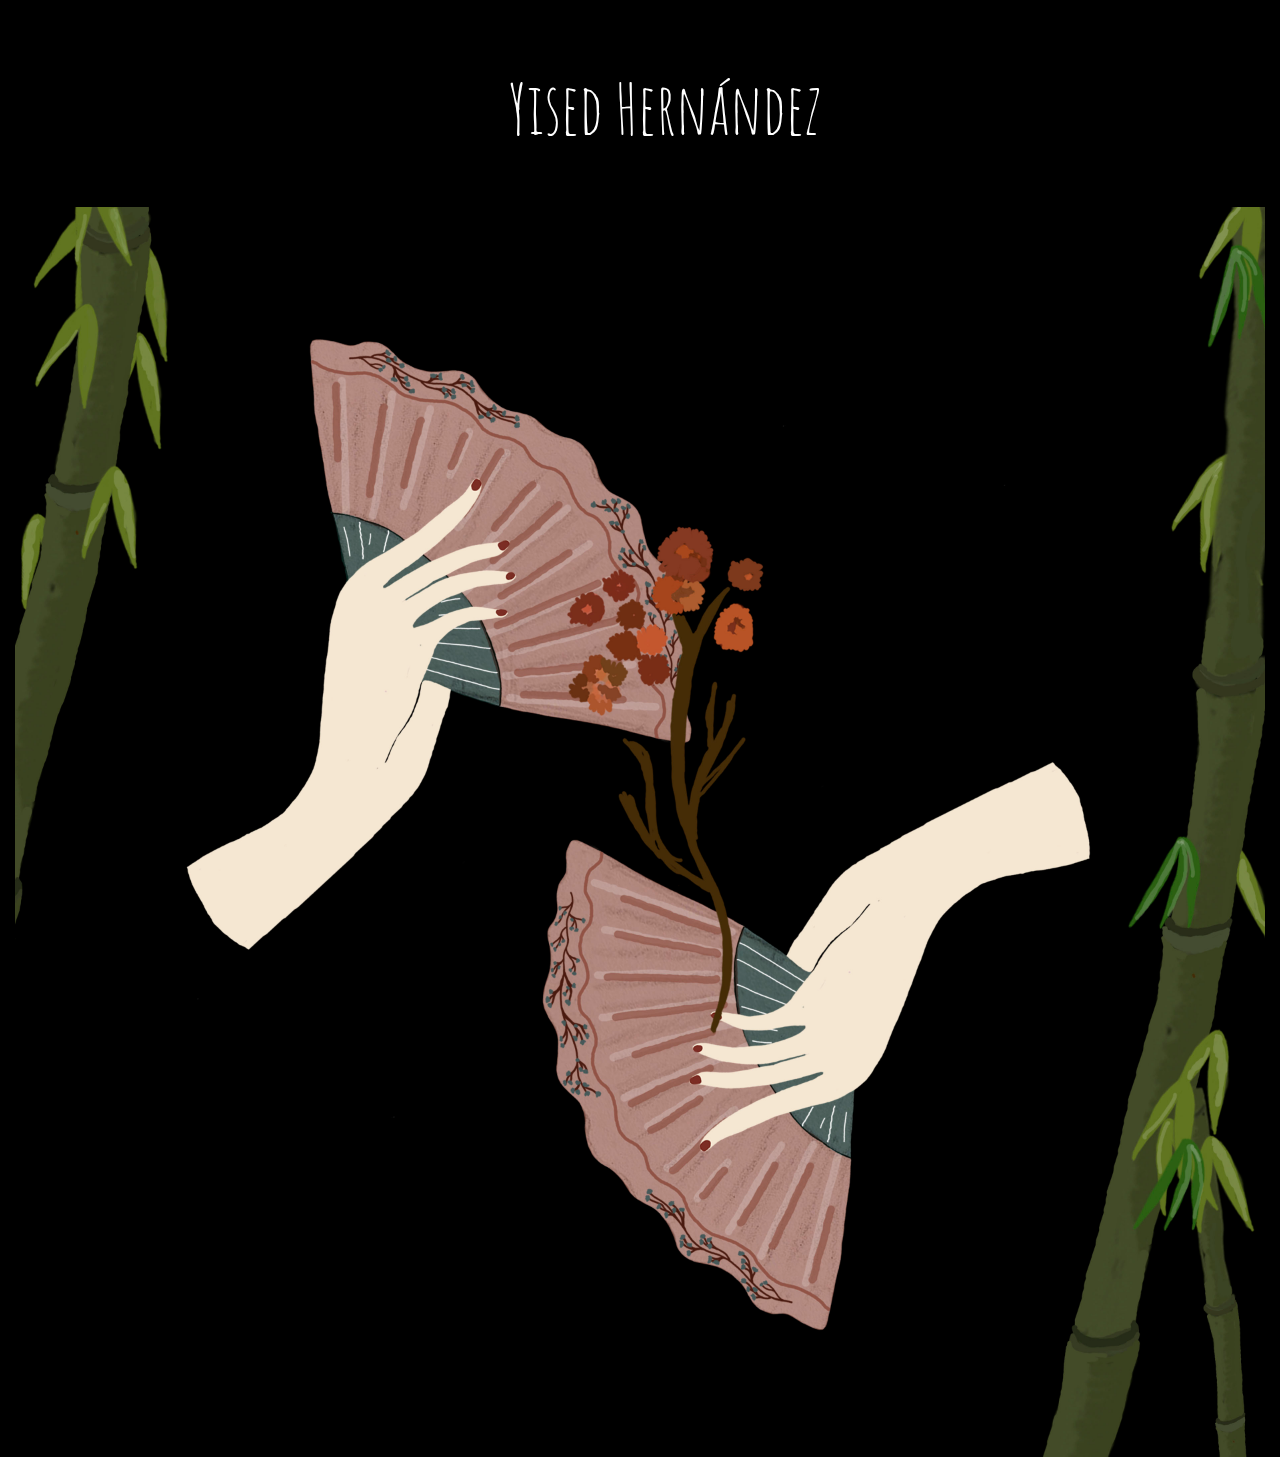
<file: index.html>
<!DOCTYPE html>
<html>
<head>

<meta charset=utf-8>


<link href="Includes/bootstrap-3.3.7-dist/css/bootstrap.css" type="text/css" rel="stylesheet">
<link rel="stylesheet" type="text/css" href="css/Stylesheet_index.css">
<script src='http://ajax.googleapis.com/ajax/libs/jquery/1.8/jquery.min.js' type='text/javascript'></script>
<link href="https://fonts.googleapis.com/css?family=Amatic+SC" rel="stylesheet">

</head>

<body class="body">


<br>

<div class="col-xs-12" class="Style_div_name">

<h1 class="letter_style_name" id="inicio"><a class="linkstyle" href="vistas/Prinicipal.html">Yised Hernández</a></h1>

</div>


<br>
<br>
<br>

 <div class="col-xs-12" style="height:100%" id="slider"> 
 
 <div><img src="images/japónbase.jpg" class="img-responsive" id="inicio"></div>
<!--/*<div>  <img src="images/fondoPri2.jpg" class="img-responsive" id="inicio"></div>
<div>  <img src="images/fondopri3.jpg" class="img-responsive" id="inicio"></div>*/-->
 </div> 
 



 
 
</body>
</html>
</file>
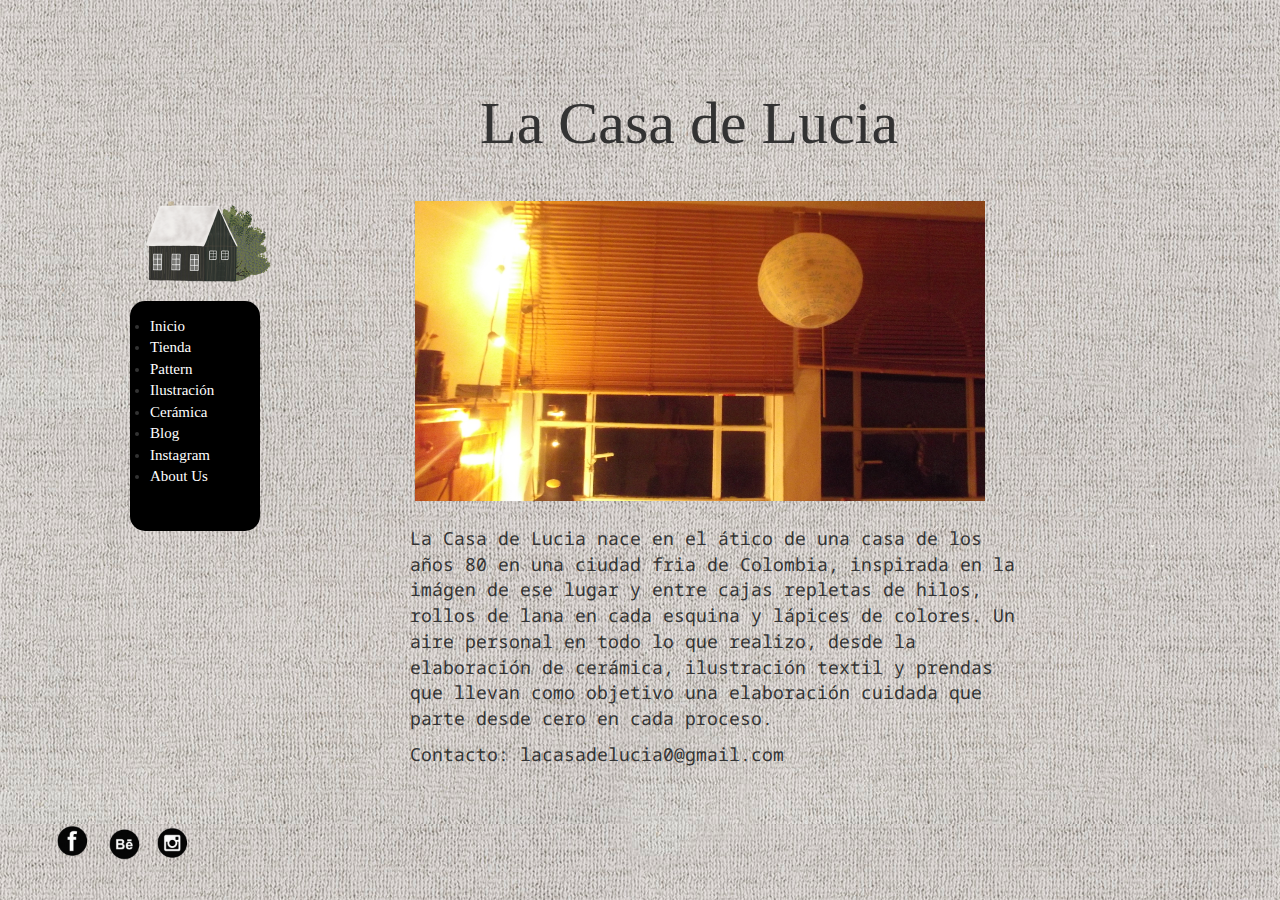
<file: vistas/AboutUs.html>
<!doctype html>
<html>
<head>
<meta charset="utf-8">
<title>Principal</title>

<meta name="viewport" content="width=device-width, user-scalable=no, initial-scale=1.0, maximum-scale=1.0, minimum-scale=1.0">

<link href="../Includes/bootstrap-3.3.7-dist/css/bootstrap.css" type="text/css" rel="stylesheet">
<link rel="stylesheet" type="text/css" href="../css/Stylesheet_Aboutus.css">
<link href="https://fonts.googleapis.com/css?family=Amatic+SC" rel="stylesheet">
<link href="https://fonts.googleapis.com/css?family=Bad+Script" rel="stylesheet">
<link href="https://fonts.googleapis.com/css?family=Droid+Sans+Mono|Source+Code+Pro" rel="stylesheet">


</head>

<body class="bodyC">




<div class="style_tittle_name" class="col-xs-12"  >

<h1 id="tamaño_letra">La Casa de Lucia</h1>

</div>

<div class="imagen">
<img src="../images/casa2png.png" class="img-responsive"></div>




<nav>

<div style="position:absolute" class="backgroundCol2"></div>

<div style="position:absolute" class="move"  class="col-md-3" class="col-xs-2" >

 
		
			<ul>
				<li><a href="../index.html" class="type_letter"><span class="icon-house"></span>Inicio</a></li>
				<li><a href="tienda.html" class="type_letter"><span class="icon-suitcase"></span>Tienda</a></li>
				<li><a href="Patterns.html" class="type_letter"><span class="icon-rocket"></span>Pattern</a></li>
				<li><a href="ilustracioness.html" class="type_letter"><span class="icon-earth"></span>Ilustración</a></li>
                
                <li><a href="ceramica.html" class="type_letter"><span class="icon-mail"></span>Cerámica</a></li>
                <li><a href="#" class="type_letter"><span class="icon-mail"></span>Blog</a></li>
                <li><a href="https://www.instagram.com/yisedhernandezm/" class="type_letter"><span class="icon-mail"></span>Instagram</a></li>
                <li><a href="AboutUs.html" class="type_letter"><span class="icon-mail"></span>About Us</a></li>
			</ul>
		

</div>
</nav>






<div style="position:absolute; left:400px; margin-top:35px;" style="margin-left:2000px" class="col-md-9" class="col-xs-10" class="col-sm-4">
<img class="tamImagen" src="../images/2.jpg" class="img-responsive">

</div>


<div class="estiloParrafo" class="col-xs-12">

<p>
La Casa de Lucia nace en el ático de una casa de los años 80 en una ciudad fria de Colombia, inspirada en la imágen de ese lugar y entre cajas repletas de hilos, rollos de lana en cada esquina y lápices de colores. Un aire personal en todo lo que realizo, desde la elaboración de cerámica, ilustración textil y prendas que llevan como objetivo una elaboración cuidada que parte desde cero en cada proceso. 


</p>

<p class="estiloParrafo2" class="col-xs-12">

Contacto: lacasadelucia0@gmail.com 

</p>

</div>



<footer class="col-xs-12">

<div >

<a href="https://www.facebook.com/casadelucia0/" class="type_letter"><span class="icon-house"></span><img class="tamRed1" class="tamRed2" src="../images/redes sociales/facebook.png"></a>

<a href="https://www.behance.net/yisedhernandezm" class="type_letter"><span class="icon-house"></span><img class="tamRed2" src="../images/redes sociales/behance.png"></a>

<a href="https://www.instagram.com/yisedhernandezm/" class="type_letter"><span class="icon-house"></span><img class="tamRed3" src="../images/redes sociales/instagram.png"></a>

</div>

</footer>






</body>
</html>
</file>
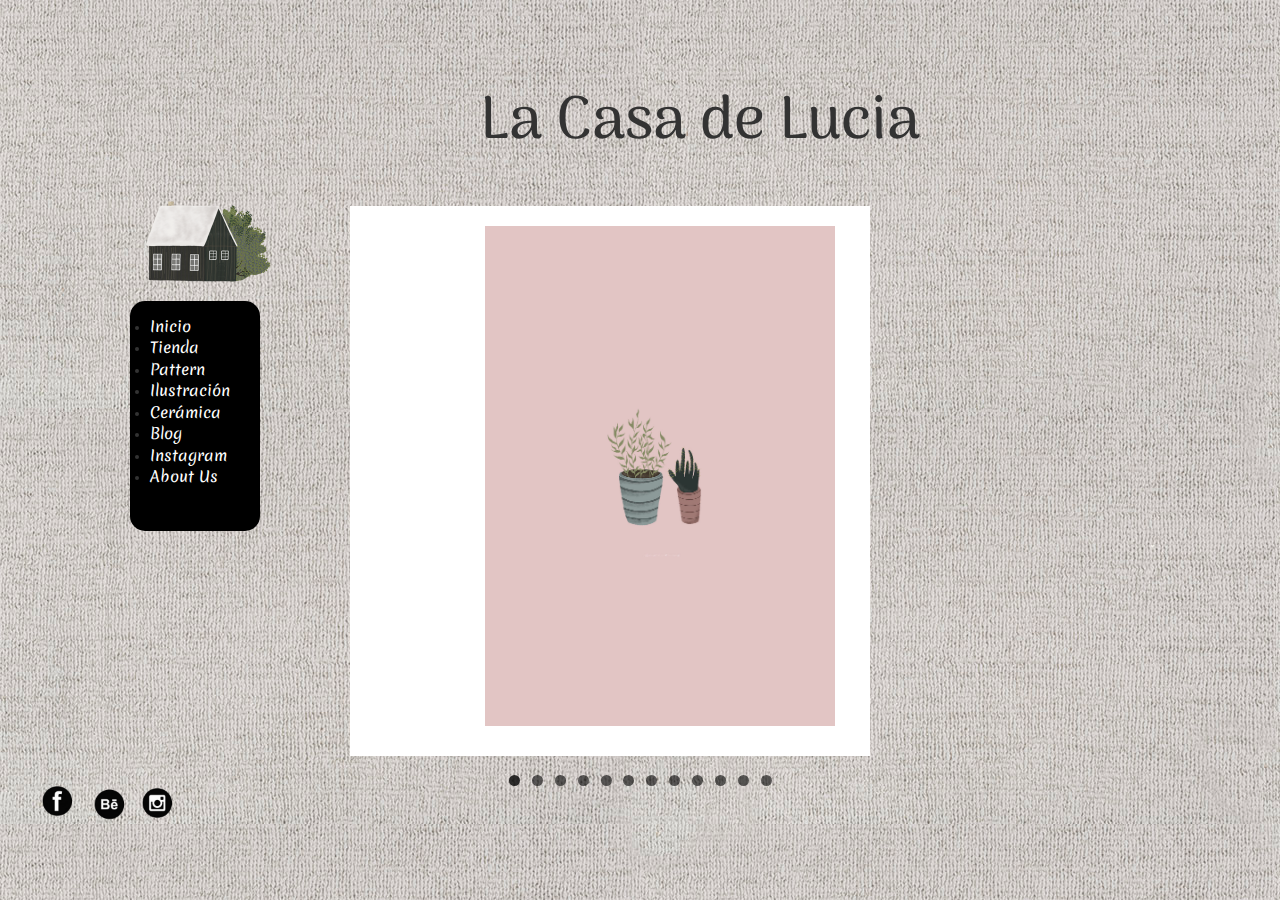
<file: vistas/ilustracioness.html>
<!doctype html>
<html>
<head>
<meta charset="utf-8">
<title>Principal</title>

<meta name="viewport" content="width=device-width, user-scalable=no, initial-scale=1.0, maximum-scale=1.0, minimum-scale=1.0">

<link href="../Includes/bootstrap-3.3.7-dist/css/bootstrap.css" type="text/css" rel="stylesheet">
<link rel="stylesheet" type="text/css" href="../css/Stylesheet_ilustraciones.css">
<link href="https://fonts.googleapis.com/css?family=Amatic+SC" rel="stylesheet">
<link href="https://fonts.googleapis.com/css?family=Bad+Script" rel="stylesheet">
<link href="https://fonts.googleapis.com/css?family=Arima+Madurai|Courgette|Droid+Sans+Mono|Merienda|Petit+Formal+Script|Reenie+Beanie" rel="stylesheet">


</head>

<body class="bodyC">




<div class="style_tittle_name" class="col-md-12"  >

<h1 id="tamaño_letra">La Casa de Lucia</h1>

</div>

<div class="imagen">
<img src="../images/casa2png.png" class="img-responsive"></div>




<nav>

<div style="position:absolute" class="backgroundCol2"></div>

<div style="position:absolute" class="move"  class="col-md-3" class="col-xs-2" >

 
		
			<ul>
				<li><a href="../index.html" class="type_letter"><span class="icon-house"></span>Inicio</a></li>
				<li><a href="tienda.html" class="type_letter"><span class="icon-suitcase"></span>Tienda</a></li>
				<li><a href="Patterns.html" class="type_letter"><span class="icon-rocket"></span>Pattern</a></li>
				<li><a href="ilustracioness.html" class="type_letter"><span class="icon-earth"></span>Ilustración</a></li>
               
                <li><a href="ceramica.html" class="type_letter"><span class="icon-mail"></span>Cerámica</a></li>
                <li><a href="#" class="type_letter"><span class="icon-mail"></span>Blog</a></li>
                <li><a href="https://www.instagram.com/yisedhernandezm/" class="type_letter"><span class="icon-mail"></span>Instagram</a></li>
                <li><a href="AboutUs.html" class="type_letter"><span class="icon-mail"></span>About Us</a></li>
			</ul>
		

</div>
</nav>




<div  class="backgroundCol" class="col-md-9" class="col-xs-10" class="col-sm-4"></div>

<div style="position:absolute; left:450px; margin-top:40px;" style="margin-left:2000px" class="col-md-9" class="col-xs-10" class="col-sm-4">

<section>



<ul id="style_images" class="slides">
    <input type="radio" name="radio-btn" id="img-1" checked />
    <li class="slide-container">
		<div class="slide">
			<img src="../images/ilustraciones/materos.jpg" class="img-responsive" />
        </div>
		
    </li>

    <input type="radio" name="radio-btn" id="img-2" />
    <li class="slide-container">
        <div class="slide">
          <img src="../images/ilustraciones/lahoradelte.jpg" class="img-responsive" />
        </div>
		
    </li>

    <input type="radio" name="radio-btn" id="img-3" />
    <li class="slide-container">
        <div class="slide">
          <img src="../images/ilustraciones/ilustracion niñoabeja1.jpg" class="img-responsive" />
        </div>
		
    </li>
    
     <input type="radio" name="radio-btn" id="img-4" />
    <li class="slide-container">
        <div class="slide">
          <img src="../images/ilustraciones/IMG_20170802_123903.jpg" class="img-responsive" />
        </div>
		
    </li>
    
     <input type="radio" name="radio-btn" id="img-5" />
    <li class="slide-container">
        <div class="slide">
          <img src="../images/ilustraciones/ilustracion2.jpg" class="img-responsive" />
        </div>
		
    </li>
    
    <input type="radio" name="radio-btn" id="img-6" />
    <li class="slide-container">
        <div class="slide">
          <img src="../images/ilustraciones/niñaarbol.jpg" class="img-responsive" />
        </div>
		
    </li>
    
    <input type="radio" name="radio-btn" id="img-7" />
    <li class="slide-container">
        <div class="slide">
          <img src="../images/ilustraciones/paises.jpg" class="img-responsive" />
        </div>
		
    </li>
    
    <input type="radio" name="radio-btn" id="img-8" />
    <li class="slide-container">
        <div class="slide">
          <img src="../images/ilustraciones/img060.jpg" class="img-responsive" />
        </div>
		
    </li>
    
    <input type="radio" name="radio-btn" id="img-9" />
    <li class="slide-container">
        <div class="slide">
          <img src="../images/ilustraciones/niñolobo.jpg" class="img-responsive" />
        </div>
		
    </li>
    
    
       <input type="radio" name="radio-btn" id="img-10" />
    <li class="slide-container">
        <div class="slide">
          <img src="../images/ilustraciones/casa2.jpg" class="img-responsive" />
        </div>
		
    </li>
    
      <input type="radio" name="radio-btn" id="img-11" />
    <li class="slide-container">
        <div class="slide">
          <img src="../images/ilustraciones/ilustracionniña1.jpg" class="img-responsive" />
        </div>
		
    </li>
    
       <input type="radio" name="radio-btn" id="img-12" />
    <li class="slide-container">
        <div class="slide">
          <img src="../images/ilustraciones/niñaabeja.jpg" class="img-responsive" />
        </div>
		
    </li>
  
    

    

    <li class="nav-dots">
      <label for="img-1" class="nav-dot" id="img-dot-1"></label>
      <label for="img-2" class="nav-dot" id="img-dot-2"></label>
      <label for="img-3" class="nav-dot" id="img-dot-3"></label>
      <label for="img-4" class="nav-dot" id="img-dot-4"></label>
      <label for="img-5" class="nav-dot" id="img-dot-5"></label>
      <label for="img-6" class="nav-dot" id="img-dot-6"></label>
      <label for="img-7" class="nav-dot" id="img-dot-7"></label>
      <label for="img-8" class="nav-dot" id="img-dot-8"></label>
      <label for="img-9" class="nav-dot" id="img-dot-9"></label>
      <label for="img-10" class="nav-dot" id="img-dot-10"></label>
       <label for="img-11" class="nav-dot" id="img-dot-11"></label>
       <label for="img-12" class="nav-dot" id="img-dot-12"></label>
     
    </li>
</ul>


<section>

</div>



<br><br>
<br>
<br>
<br>
<br>
<br>
<br>
<br>
<br>
<br>
<br>
<br>
<br><br>
<br>
<br>
<br>
<br>
<br>
<br>
<br>
<br>
<br><br>
<br>
<br>
<br>
<br>
<br>
<br>

<footer>

<div >

<a href="https://www.facebook.com/casadelucia0/" class="type_letter"><span class="icon-house"></span><img class="tamRed1" class="tamRed2" src="../images/redes sociales/facebook.png"></a>

<a href="https://www.behance.net/yisedhernandezm" class="type_letter"><span class="icon-house"></span><img class="tamRed2" src="../images/redes sociales/behance.png"></a>

<a href="https://www.instagram.com/yisedhernandezm/" class="type_letter"><span class="icon-house"></span><img class="tamRed3" src="../images/redes sociales/instagram.png"></a>

</div>

</footer>






</body>
</html>
</file>
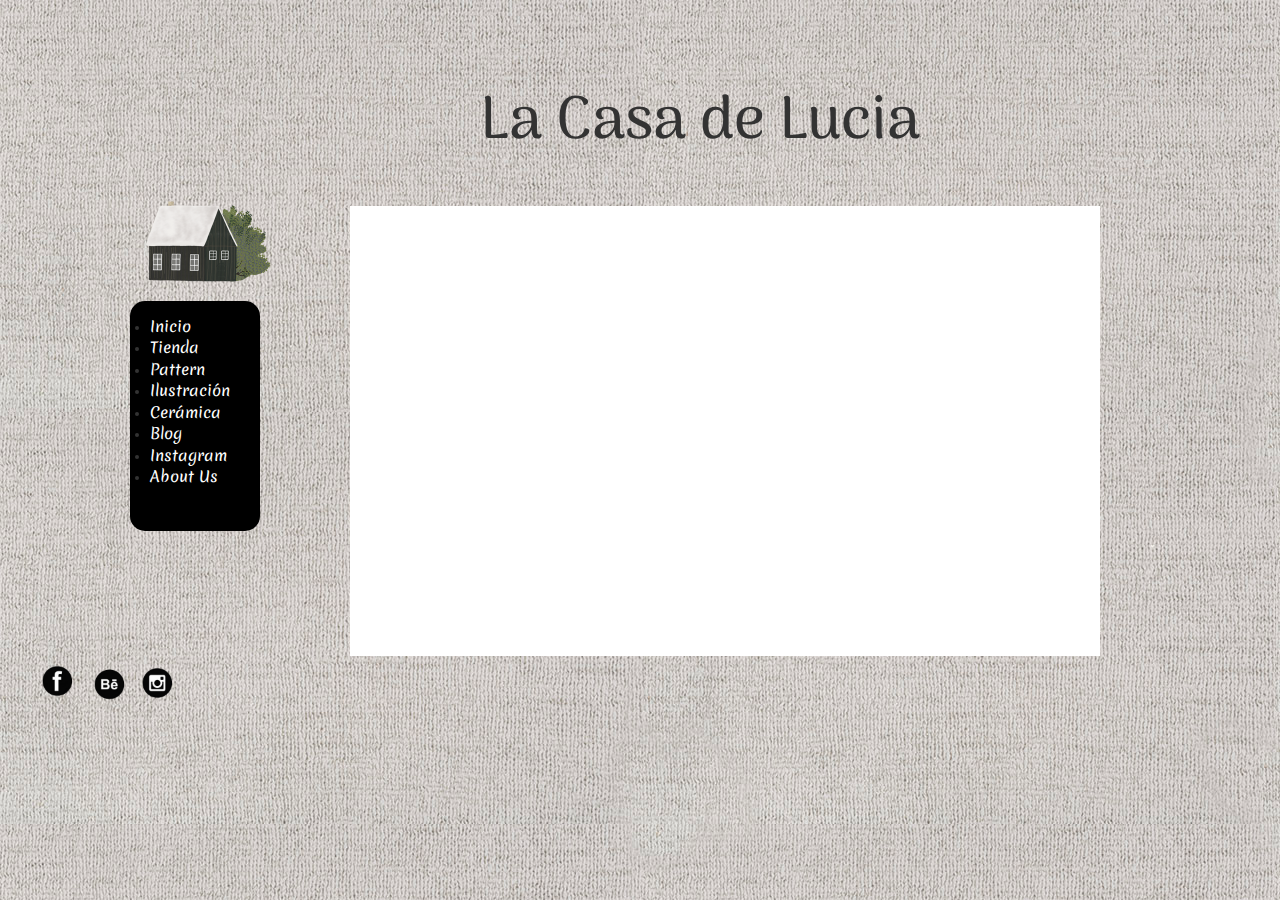
<file: vistas/Prinicipal.html>
<!doctype html>
<html>
<head>
<meta charset="utf-8">
<title>Principal</title>

<meta name="viewport" content="width=device-width, user-scalable=no, initial-scale=1.0, maximum-scale=1.0, minimum-scale=1.0">

<link href="../Includes/bootstrap-3.3.7-dist/css/bootstrap.css" type="text/css" rel="stylesheet">
<link rel="stylesheet" type="text/css" href="../css/Stylesheet_ppal.css">
<link href="https://fonts.googleapis.com/css?family=Amatic+SC" rel="stylesheet">
<link href="https://fonts.googleapis.com/css?family=Bad+Script" rel="stylesheet">
<link href="https://fonts.googleapis.com/css?family=Arima+Madurai|Courgette|Droid+Sans+Mono|Merienda|Petit+Formal+Script|Reenie+Beanie" rel="stylesheet">


</head>

<body class="bodyC">




<div class="style_tittle_name" class="col-md-12"  >

<h1 id="tamaño_letra">La Casa de Lucia</h1>

</div>

<div class="imagen">
<img src="../images/casa2png.png" class="img-responsive"></div>




<nav>

<div style="position:absolute" class="backgroundCol2"></div>

<div style="position:absolute" class="move"  class="col-md-3" class="col-xs-2" >

 
		
			<ul>
				<li><a href="../index.html" class="type_letter"><span class="icon-house"></span>Inicio</a></li>
				<li><a href="tienda.html" class="type_letter"><span class="icon-suitcase"></span>Tienda</a></li>
				<li><a href="Patterns.html" class="type_letter"><span class="icon-rocket"></span>Pattern</a></li>
				<li><a href="ilustracioness.html" class="type_letter"><span class="icon-earth"></span>Ilustración</a></li>
                
                <li><a href="ceramica.html" class="type_letter"><span class="icon-mail"></span>Cerámica</a></li>
                <li><a href="#" class="type_letter"><span class="icon-mail"></span>Blog</a></li>
                <li><a href="https://www.instagram.com/yisedhernandezm/" class="type_letter"><span class="icon-mail"></span>Instagram</a></li>
                <li><a href="AboutUs.html" class="type_letter"><span class="icon-mail"></span>About Us</a></li>
			</ul>
		

</div>
</nav>




<div  class="backgroundCol" class="col-md-9" class="col-xs-10" class="col-sm-4"></div>

<div style="position:absolute; left:430px; margin-top:35px;" style="margin-left:2000px" class="col-md-9" class="col-xs-10" class="col-sm-4">


</div>



<br>
<br>
<br>
<br>
<br>
<br>
<br>
<br><br>
<br>
<br>
<br>
<br>
<br>
<br>
<br>
<br>
<br><br>
<br>
<br>
<br>
<br>
<br>
<br>


<footer>

<div >

<a href="https://www.facebook.com/casadelucia0/" class="type_letter"><span class="icon-house"></span><img class="tamRed1" class="tamRed2" src="../images/redes sociales/facebook.png"></a>

<a href="https://www.behance.net/yisedhernandezm" class="type_letter"><span class="icon-house"></span><img class="tamRed2" src="../images/redes sociales/behance.png"></a>

<a href="https://www.instagram.com/yisedhernandezm/" class="type_letter"><span class="icon-house"></span><img class="tamRed3" src="../images/redes sociales/instagram.png"></a>

</div>

</footer>






</body>
</html>
</file>
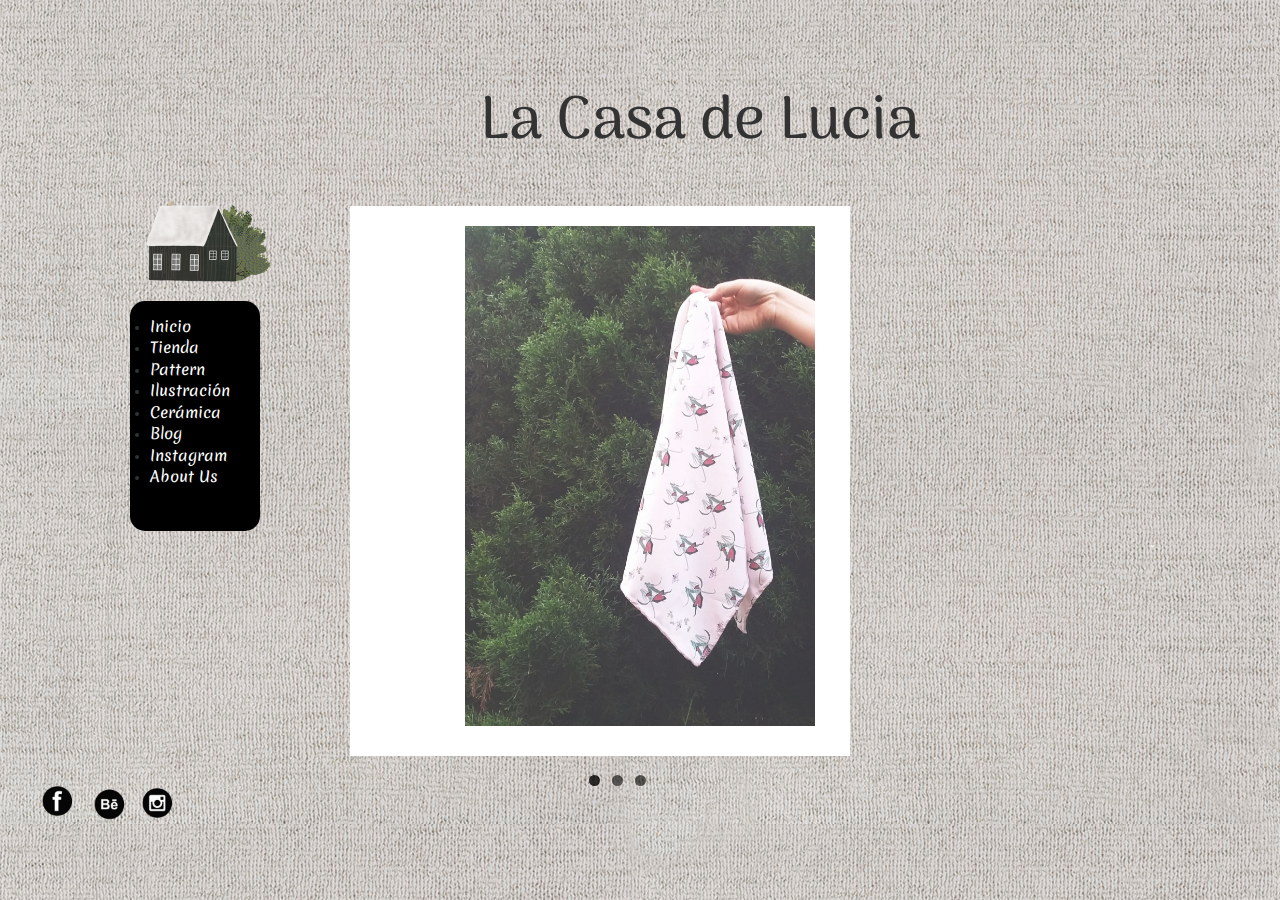
<file: vistas/tienda.html>
<!doctype html>
<html>
<head>
<meta charset="utf-8">
<title>Principal</title>

<meta name="viewport" content="width=device-width, user-scalable=no, initial-scale=1.0, maximum-scale=1.0, minimum-scale=1.0">

<link href="../Includes/bootstrap-3.3.7-dist/css/bootstrap.css" type="text/css" rel="stylesheet">
<link rel="stylesheet" type="text/css" href="../css/Stylesheet_tienda.css">
<link href="https://fonts.googleapis.com/css?family=Amatic+SC" rel="stylesheet">
<link href="https://fonts.googleapis.com/css?family=Bad+Script" rel="stylesheet">
<link href="https://fonts.googleapis.com/css?family=Arima+Madurai|Courgette|Droid+Sans+Mono|Merienda|Petit+Formal+Script|Reenie+Beanie" rel="stylesheet">


</head>

<body class="bodyC">




<div class="style_tittle_name" class="col-md-12"  >

<h1 id="tamaño_letra">La Casa de Lucia</h1>

</div>

<div class="imagen">
<img src="../images/casa2png.png" class="img-responsive"></div>




<nav>

<div style="position:absolute" class="backgroundCol2"></div>

<div style="position:absolute" class="move"  class="col-md-3" class="col-xs-2" >

 
		
			<ul>
				<li><a href="../index.html" class="type_letter"><span class="icon-house"></span>Inicio</a></li>
				<li><a href="tienda.html" class="type_letter"><span class="icon-suitcase"></span>Tienda</a></li>
				<li><a href="Patterns.html" class="type_letter"><span class="icon-rocket"></span>Pattern</a></li>
				<li><a href="ilustracioness.html" class="type_letter"><span class="icon-earth"></span>Ilustración</a></li>
               
                <li><a href="ceramica.html" class="type_letter"><span class="icon-mail"></span>Cerámica</a></li>
                <li><a href="#" class="type_letter"><span class="icon-mail"></span>Blog</a></li>
                <li><a href="https://www.instagram.com/yisedhernandezm/" class="type_letter"><span class="icon-mail"></span>Instagram</a></li>
                <li><a href="AboutUs.html" class="type_letter"><span class="icon-mail"></span>About Us</a></li>
			</ul>
		

</div>
</nav>




<div  class="backgroundCol" class="col-md-9" class="col-xs-10" class="col-sm-4"></div>

<div style="position:absolute; left:430px; margin-top:40px;" style="margin-left:2000px" class="col-md-9" class="col-xs-10" class="col-sm-4">

<section>



<ul id="style_images" class="slides">
    <input type="radio" name="radio-btn" id="img-1" checked />
    <li class="slide-container">
		<div class="slide">
			<img src="../images/tienda/fotobichos.jpg" class="img-responsive" />
        </div>
		
    </li>

    <input type="radio" name="radio-btn" id="img-2" />
    <li class="slide-container">
        <div class="slide">
          <img src="../images/tienda/20170703_103257.jpg" class="img-responsive" />
        </div>
		
    </li>

    <input type="radio" name="radio-btn" id="img-3" />
    <li class="slide-container">
        <div class="slide">
          <img src="../images/tienda/sirenas2.jpeg" class="img-responsive" />
        </div>
		
    </li>
    
  
  
    

    

    <li class="nav-dots">
      <label for="img-1" class="nav-dot" id="img-dot-1"></label>
      <label for="img-2" class="nav-dot" id="img-dot-2"></label>
      <label for="img-3" class="nav-dot" id="img-dot-3"></label>
     
     
    </li>
</ul>


<section>

</div>



<br><br>
<br>
<br>
<br>
<br>
<br>
<br>
<br>
<br>
<br>
<br>
<br>
<br><br>
<br>
<br>
<br>
<br>
<br>
<br>
<br>
<br>
<br><br>
<br>
<br>
<br>
<br>
<br>
<br>

<footer>

<div >

<a href="https://www.facebook.com/casadelucia0/" class="type_letter"><span class="icon-house"></span><img class="tamRed1" class="tamRed2" src="../images/redes sociales/facebook.png"></a>

<a href="https://www.behance.net/yisedhernandezm" class="type_letter"><span class="icon-house"></span><img class="tamRed2" src="../images/redes sociales/behance.png"></a>

<a href="https://www.instagram.com/yisedhernandezm/" class="type_letter"><span class="icon-house"></span><img class="tamRed3" src="../images/redes sociales/instagram.png"></a>

</div>

</footer>






</body>
</html>
</file>
<file: css/Stylesheet_index.css>
@charset "utf-8";


.body{
background-color:#000;	
	
}
#inicio{
	
	margin-top:50px;
	
}


.letter_style_name{
	
font-family: 'Amatic SC', cursive;
font-size:70px;
text-align:center;
padding-left:50px;
color:#FFF;

}

.linkstyle:hover{
color:#FFF;

text-decoration:none;
	
}

.linkstyle{
	
color:#FFF;	
}


.Style_div_name{
margin-left:20px;
margin-top:50px;
margin-bottom:50px;
background:#000;
}

.tamCasa{
width:100px;
height:100px;
	
}
</file>
<file: css/Stylesheet_Aboutus.css>
@charset "utf-8";
/* CSS Document */

.estiloParrafo{
width:620px;
height:300px; 
alignment-adjust:middle;
font-family: 'Droid Sans Mono', monospace;
margin-top:370px;
margin-left:410px;
font-size:18px;
	
	
	
}

.estiloParrafo2{
width:620px;
height:10px; 
alignment-adjust:middle;
font-family: 'Droid Sans Mono', monospace;

font-size:18px;
	
	
	
}



.tamImagen{
width:570px;
height:300px;	
	
}


.tamRed1{
width:100px;
height:100px;	
margin-left:10px;
position:absolute;
margin-top:-30px;
	
}


.tamRed2{
width:100px;
height:100px;	
margin-left:60px;
position:absolute;
margin-top:-30px;
	
}

.tamRed3{
width:100px;
height:100px;	
margin-left:110px;
position:absolute;
margin-top:-30px;	
}


.bodyC{
background-image:url(../images/fondos%20pag/fondo5.jpg)

}

.imagen{
width:150px;
height:150px;	
margin-left:130px;

position:absolute;
}


.backgroundCol{
background-color:#FFF;
width:750px;
height:450px;
position:absolute;

        display:block;

        margin:10px;
		margin-left:350px;
		margin-top:40px;

        float:left;

        min-height:150px;


       	
}

.backgroundCol2{
/*background-image:url(../images/fondos%20pag/fondo4.jpg);*/
background-color:#000;
width:130px;
height:230px;
position:absolute;
margin-left:130px;
margin-top:135px;
border-radius:15px;

   

      


       	
}




.type_letter{
/*font-family: 'Amatic SC', cursive;*/
font-family: 'Merienda', cursive;
font-size:15px;
color:#FFF;
	
}

.move{
	margin-left:150px;	
padding-top:150px;
	
	
float: left;
	width: 180px;
	
	padding-bottom: 10px;
}


.menu_bar {
	display:none;
}

* {
	margin:0;
	padding:0;
}
 
body {
	background:#FFFFFA;
}
 
header {
	width:100%;
}
 
header nav {
	width:90%;
	max-width:1000px;
	margin:20px auto;
	background:#024959;
}

header nav ul {
	overflow:hidden;
	list-style:none;
}
 
header nav ul li {
	float:left;
}

header nav ul li a {
	color:#fff;
	padding:20px;
	display:block;
	text-decoration:none;
}
 
header nav ul li span {
	margin-right:10px;
}
 
header nav ul li a:hover {
	background:#037E8C;
}

section {
	padding:20px;
}
 
@media screen and (max-width:800px ) {
	header nav {
		width:80%;
		height:100%;
		left:-100%;
		margin:0;
		position: fixed;
	}
 
	header nav ul li {
		display:block;
		float:none;
		border-bottom:1px solid rgba(255,255,255, .3);
	}
 
	.menu_bar {
		display:block;
		width:100%;
		background:#ccc;
	}
	
	.menu_bar .bt-menu {
		display:block;
		padding:20px;
		background:#024959;
		color:#fff;
		text-decoration:none;
		font-weight: bold;
		font-size:25px;
		-webkit-box-sizing:border-box;
		-moz-box-sizing:border-box;
		box-sizing:border-box;
	}
 
	.menu_bar span {
		float:right;
		font-size:40px;
	}
}

.style_tittle_name{
/*font-family: 'Bad Script', cursive;*/

font-family: 'Arima Madurai', cursive;
font-size:80px;
padding-left:480px;
padding-top:70px;
	
}

#tamaño_letra{
font-size:60px;	
}





@import url(https://fonts.googleapis.com/css?family=Varela+Round);



.slides {
    padding: 0;
    width: 609px;
    height: 420px;
    display: block;
    margin: 0 auto;
    position: relative;
}

.slides * {
    user-select: none;
    -ms-user-select: none;
    -moz-user-select: none;
    -khtml-user-select: none;
    -webkit-user-select: none;
    -webkit-touch-callout: none;
}

.slides input { display: none; }

.slide-container { display: block; }

.slide {
    top: 0;
    opacity: 0;
    width: 600px;
    height: 409px;
    display: block;
    position: absolute;
	overflow:hidden;
    transform: scale(0);

    transition: all .7s ease-in-out;
}

.slide img {
    width: 100%;
    height: 100%;
}

.nav label {
    width: 200px;
    height: 100%;
    display: none;
    position: absolute;

	  opacity: 0;
    z-index: 9;
    cursor: pointer;

    transition: opacity .2s;

    color: #FFF;
    font-size: 156pt;
    text-align: center;
    line-height: 380px;
    font-family: "Varela Round", sans-serif;
    background-color: rgba(255, 255, 255, .3);
    text-shadow: 0px 0px 15px rgb(119, 119, 119);
}

.slide:hover + .nav label { opacity: 0.5; }

.nav label:hover { opacity: 1; }

.nav .next { right: 0; }

input:checked + .slide-container  .slide {
    opacity: 1;

    transform: scale(1);

    transition: opacity 1s ease-in-out;
}

input:checked + .slide-container .nav label { display: block; }

.nav-dots {
	width: 100%;
	bottom: -5px;
	height: 11px;
	display: block;
	position:!important;
	margin-top:440px;
	margin-left:250px;
	
}

.nav-dots .nav-dot {
	top: -5px;
	width: 11px;
	height: 11px;
	margin: 0 4px;
	position: relative;
	border-radius: 100%;
	display: inline-block;
	background-color: rgba(0, 0, 0, 0.6);
	
}

.nav-dots .nav-dot:hover {
	cursor: pointer;
	background-color: rgba(0, 0, 0, 0.8);
}

input#img-1:checked ~ .nav-dots label#img-dot-1,
input#img-2:checked ~ .nav-dots label#img-dot-2,
input#img-3:checked ~ .nav-dots label#img-dot-3,
input#img-4:checked ~ .nav-dots label#img-dot-4,
input#img-5:checked ~ .nav-dots label#img-dot-5,
input#img-6:checked ~ .nav-dots label#img-dot-6 
input#img-7:checked ~ .nav-dots label#img-dot-7
input#img-8:checked ~ .nav-dots label#img-dot-8  {
	background: rgba(0, 0, 0, 0.8);
}



#style_images{
/*display:inline-block;	

padding-bottom:2000px;*/
padding-left:200px;


padding: 10px 0;
	width: 780px;
	float: left;
	
}
</file>
<file: css/Stylesheet_ilustraciones.css>
@charset "utf-8";
/* CSS Document */

.tamRed1{
width:100px;
height:100px;	
margin-left:10px;
position:absolute;
margin-top:-30px;
	
}


.tamRed2{
width:100px;
height:100px;	
margin-left:60px;
position:absolute;
margin-top:-30px;
	
}

.tamRed3{
width:100px;
height:100px;	
margin-left:110px;
position:absolute;
margin-top:-30px;	
}


.bodyC{
background-image:url(../images/fondos%20pag/fondo5.jpg)

}

.imagen{
width:150px;
height:150px;	
margin-left:130px;

position:absolute;
}


.backgroundCol{
background-color:#FFF;
width:520px;
height:550px;
position:absolute;

        display:block;

        margin:10px;
		margin-left:350px;
		margin-top:40px;

        float:left;

        min-height:150px;


       	
}

.backgroundCol2{
/*background-image:url(../images/fondos%20pag/fondo4.jpg);*/
background-color:#000;
width:130px;
height:230px;
position:absolute;
margin-left:130px;
margin-top:135px;
border-radius:15px;

   

      


       	
}




.type_letter{
/*font-family: 'Amatic SC', cursive;*/
font-family: 'Merienda', cursive;
font-size:15px;
color:#FFF;
	
}

.move{
	margin-left:150px;	
padding-top:150px;
	
	
float: left;
	width: 180px;
	
	padding-bottom: 10px;
}


.menu_bar {
	display:none;
}

* {
	margin:0;
	padding:0;
}
 
body {
	background:#FFFFFA;
}
 
header {
	width:100%;
}
 
header nav {
	width:90%;
	max-width:1000px;
	margin:20px auto;
	background:#024959;
}

header nav ul {
	overflow:hidden;
	list-style:none;
}
 
header nav ul li {
	float:left;
}

header nav ul li a {
	color:#fff;
	padding:20px;
	display:block;
	text-decoration:none;
}
 
header nav ul li span {
	margin-right:10px;
}
 
header nav ul li a:hover {
	background:#037E8C;
}

section {
	padding:20px;
}
 
@media screen and (max-width:800px ) {
	header nav {
		width:80%;
		height:100%;
		left:-100%;
		margin:0;
		position: fixed;
	}
 
	header nav ul li {
		display:block;
		float:none;
		border-bottom:1px solid rgba(255,255,255, .3);
	}
 
	.menu_bar {
		display:block;
		width:100%;
		background:#ccc;
	}
	
	.menu_bar .bt-menu {
		display:block;
		padding:20px;
		background:#024959;
		color:#fff;
		text-decoration:none;
		font-weight: bold;
		font-size:25px;
		-webkit-box-sizing:border-box;
		-moz-box-sizing:border-box;
		box-sizing:border-box;
	}
 
	.menu_bar span {
		float:right;
		font-size:40px;
	}
}

.style_tittle_name{
/*font-family: 'Bad Script', cursive;*/

font-family: 'Arima Madurai', cursive;
font-size:80px;
padding-left:480px;
padding-top:70px;
	
}

#tamaño_letra{
font-size:60px;	
}





@import url(https://fonts.googleapis.com/css?family=Varela+Round);



.slides {
    padding: 0;
    width: 609px;
    height: 420px;
    display: block;
    margin: 0 auto;
    position: relative;
}

.slides * {
    user-select: none;
    -ms-user-select: none;
    -moz-user-select: none;
    -khtml-user-select: none;
    -webkit-user-select: none;
    -webkit-touch-callout: none;
}

.slides input { display: none; }

.slide-container { display: block; }

.slide {
    top: 0;
    opacity: 0;
    width: 350px;
    height: 500px;
    display: block;
    position: absolute;
	overflow:hidden;
    transform: scale(0);

    transition: all .7s ease-in-out;
}

.slide img {
    width: 100%;
    height: 100%;
}

.nav label {
    width: 200px;
    height: 100%;
    display: none;
    position: absolute;

	  opacity: 0;
    z-index: 9;
    cursor: pointer;

    transition: opacity .2s;

    color: #FFF;
    font-size: 156pt;
    text-align: center;
    line-height: 380px;
    font-family: "Varela Round", sans-serif;
    background-color: rgba(255, 255, 255, .3);
    text-shadow: 0px 0px 15px rgb(119, 119, 119);
}

.slide:hover + .nav label { opacity: 0.5; }

.nav label:hover { opacity: 1; }

.nav .next { right: 0; }

input:checked + .slide-container  .slide {
    opacity: 1;

    transform: scale(1);

    transition: opacity 1s ease-in-out;
}

input:checked + .slide-container .nav label { display: block; }

.nav-dots {
	width: 100%;
	bottom: -5px;
	height: 11px;
	display: block;
	position:!important;
	margin-top:540px;
	margin-left:20px;
	
}

.nav-dots .nav-dot {
	top: -5px;
	width: 11px;
	height: 11px;
	margin: 0 4px;
	position: relative;
	border-radius: 100%;
	display: inline-block;
	background-color: rgba(0, 0, 0, 0.6);
	
}

.nav-dots .nav-dot:hover {
	cursor: pointer;
	background-color: rgba(0, 0, 0, 0.8);
}

input#img-1:checked ~ .nav-dots label#img-dot-1,
input#img-2:checked ~ .nav-dots label#img-dot-2,
input#img-3:checked ~ .nav-dots label#img-dot-3,
input#img-4:checked ~ .nav-dots label#img-dot-4,
input#img-5:checked ~ .nav-dots label#img-dot-5,
input#img-6:checked ~ .nav-dots label#img-dot-6 
input#img-7:checked ~ .nav-dots label#img-dot-7
input#img-8:checked ~ .nav-dots label#img-dot-8  {
	background: rgba(0, 0, 0, 0.8);
}



#style_images{
/*display:inline-block;	

padding-bottom:2000px;*/
padding-left:200px;


padding: 10px 0;
	width: 780px;
	float: left;
	
}
</file>
<file: css/Stylesheet_ppal.css>
@charset "utf-8";
/* CSS Document */




.tamRed1{
width:100px;
height:100px;	
margin-left:10px;
position:absolute;
margin-top:-30px;
	
}


.tamRed2{
width:100px;
height:100px;	
margin-left:60px;
position:absolute;
margin-top:-30px;
	
}

.tamRed3{
width:100px;
height:100px;	
margin-left:110px;
position:absolute;
margin-top:-30px;	
}


.bodyC{
background-image:url(../images/fondos%20pag/fondo5.jpg)

}

.imagen{
width:150px;
height:150px;	
margin-left:130px;

position:absolute;
}


.backgroundCol{
background-color:#FFF;
width:750px;
height:450px;
position:absolute;

        display:block;

        margin:10px;
		margin-left:350px;
		margin-top:40px;

        float:left;

        min-height:150px;


       	
}

.backgroundCol2{
/*background-image:url(../images/fondos%20pag/fondo4.jpg);*/
background-color:#000;
width:130px;
height:230px;
position:absolute;
margin-left:130px;
margin-top:135px;
border-radius:15px;

   

      


       	
}




.type_letter{
/*font-family: 'Amatic SC', cursive;*/
font-family: 'Merienda', cursive;
font-size:15px;
color:#FFF;
	
}

.move{
	margin-left:150px;	
padding-top:150px;
	
	
float: left;
	width: 180px;
	
	padding-bottom: 10px;
}


.menu_bar {
	display:none;
}

* {
	margin:0;
	padding:0;
}
 
body {
	background:#FFFFFA;
}
 
header {
	width:100%;
}
 
header nav {
	width:90%;
	max-width:1000px;
	margin:20px auto;
	background:#024959;
}

header nav ul {
	overflow:hidden;
	list-style:none;
}
 
header nav ul li {
	float:left;
}

header nav ul li a {
	color:#fff;
	padding:20px;
	display:block;
	text-decoration:none;
}
 
header nav ul li span {
	margin-right:10px;
}
 
header nav ul li a:hover {
	background:#037E8C;
}

section {
	padding:20px;
}
 
@media screen and (max-width:800px ) {
	header nav {
		width:80%;
		height:100%;
		left:-100%;
		margin:0;
		position: fixed;
	}
 
	header nav ul li {
		display:block;
		float:none;
		border-bottom:1px solid rgba(255,255,255, .3);
	}
 
	.menu_bar {
		display:block;
		width:100%;
		background:#ccc;
	}
	
	.menu_bar .bt-menu {
		display:block;
		padding:20px;
		background:#024959;
		color:#fff;
		text-decoration:none;
		font-weight: bold;
		font-size:25px;
		-webkit-box-sizing:border-box;
		-moz-box-sizing:border-box;
		box-sizing:border-box;
	}
 
	.menu_bar span {
		float:right;
		font-size:40px;
	}
}

.style_tittle_name{
/*font-family: 'Bad Script', cursive;*/

font-family: 'Arima Madurai', cursive;
font-size:80px;
padding-left:480px;
padding-top:70px;
	
}

#tamaño_letra{
font-size:60px;	
}





@import url(https://fonts.googleapis.com/css?family=Varela+Round);



.slides {
    padding: 0;
    width: 609px;
    height: 420px;
    display: block;
    margin: 0 auto;
    position: relative;
}

.slides * {
    user-select: none;
    -ms-user-select: none;
    -moz-user-select: none;
    -khtml-user-select: none;
    -webkit-user-select: none;
    -webkit-touch-callout: none;
}

.slides input { display: none; }

.slide-container { display: block; }

.slide {
    top: 0;
    opacity: 0;
    width: 600px;
    height: 409px;
    display: block;
    position: absolute;
	overflow:hidden;
    transform: scale(0);

    transition: all .7s ease-in-out;
}

.slide img {
    width: 100%;
    height: 100%;
}

.nav label {
    width: 200px;
    height: 100%;
    display: none;
    position: absolute;

	  opacity: 0;
    z-index: 9;
    cursor: pointer;

    transition: opacity .2s;

    color: #FFF;
    font-size: 156pt;
    text-align: center;
    line-height: 380px;
    font-family: "Varela Round", sans-serif;
    background-color: rgba(255, 255, 255, .3);
    text-shadow: 0px 0px 15px rgb(119, 119, 119);
}

.slide:hover + .nav label { opacity: 0.5; }

.nav label:hover { opacity: 1; }

.nav .next { right: 0; }

input:checked + .slide-container  .slide {
    opacity: 1;

    transform: scale(1);

    transition: opacity 1s ease-in-out;
}

input:checked + .slide-container .nav label { display: block; }

.nav-dots {
	width: 100%;
	bottom: -5px;
	height: 11px;
	display: block;
	position:!important;
	margin-top:440px;
	margin-left:250px;
	
}

.nav-dots .nav-dot {
	top: -5px;
	width: 11px;
	height: 11px;
	margin: 0 4px;
	position: relative;
	border-radius: 100%;
	display: inline-block;
	background-color: rgba(0, 0, 0, 0.6);
	
}

.nav-dots .nav-dot:hover {
	cursor: pointer;
	background-color: rgba(0, 0, 0, 0.8);
}

input#img-1:checked ~ .nav-dots label#img-dot-1,
input#img-2:checked ~ .nav-dots label#img-dot-2,
input#img-3:checked ~ .nav-dots label#img-dot-3,
input#img-4:checked ~ .nav-dots label#img-dot-4,
input#img-5:checked ~ .nav-dots label#img-dot-5,
input#img-6:checked ~ .nav-dots label#img-dot-6 
input#img-7:checked ~ .nav-dots label#img-dot-7
input#img-8:checked ~ .nav-dots label#img-dot-8  {
	background: rgba(0, 0, 0, 0.8);
}



#style_images{
/*display:inline-block;	

padding-bottom:2000px;*/
padding-left:200px;


padding: 10px 0;
	width: 780px;
	float: left;
	
}
</file>
<file: css/Stylesheet_tienda.css>
@charset "utf-8";
/* CSS Document */


.tamRed1{
width:100px;
height:100px;	
margin-left:10px;
position:absolute;
margin-top:-30px;
	
}


.tamRed2{
width:100px;
height:100px;	
margin-left:60px;
position:absolute;
margin-top:-30px;
	
}

.tamRed3{
width:100px;
height:100px;	
margin-left:110px;
position:absolute;
margin-top:-30px;	
}

.bodyC{
background-image:url(../images/fondos%20pag/fondo5.jpg)

}

.imagen{
width:150px;
height:150px;	
margin-left:130px;

position:absolute;
}


.backgroundCol{
background-color:#FFF;
width:500px;
height:550px;
position:absolute;

        display:block;

        margin:10px;
		margin-left:350px;
		margin-top:40px;

        float:left;

        min-height:150px;


       	
}

.backgroundCol2{
/*background-image:url(../images/fondos%20pag/fondo4.jpg);*/
background-color:#000;
width:130px;
height:230px;
position:absolute;
margin-left:130px;
margin-top:135px;
border-radius:15px;

   

      


       	
}




.type_letter{
/*font-family: 'Amatic SC', cursive;*/
font-family: 'Merienda', cursive;
font-size:15px;
color:#FFF;
	
}

.move{
	margin-left:150px;	
padding-top:150px;
	
	
float: left;
	width: 180px;
	
	padding-bottom: 10px;
}


.menu_bar {
	display:none;
}

* {
	margin:0;
	padding:0;
}
 
body {
	background:#FFFFFA;
}
 
header {
	width:100%;
}
 
header nav {
	width:90%;
	max-width:1000px;
	margin:20px auto;
	background:#024959;
}

header nav ul {
	overflow:hidden;
	list-style:none;
}
 
header nav ul li {
	float:left;
}

header nav ul li a {
	color:#fff;
	padding:20px;
	display:block;
	text-decoration:none;
}
 
header nav ul li span {
	margin-right:10px;
}
 
header nav ul li a:hover {
	background:#037E8C;
}

section {
	padding:20px;
}
 
@media screen and (max-width:800px ) {
	header nav {
		width:80%;
		height:100%;
		left:-100%;
		margin:0;
		position: fixed;
	}
 
	header nav ul li {
		display:block;
		float:none;
		border-bottom:1px solid rgba(255,255,255, .3);
	}
 
	.menu_bar {
		display:block;
		width:100%;
		background:#ccc;
	}
	
	.menu_bar .bt-menu {
		display:block;
		padding:20px;
		background:#024959;
		color:#fff;
		text-decoration:none;
		font-weight: bold;
		font-size:25px;
		-webkit-box-sizing:border-box;
		-moz-box-sizing:border-box;
		box-sizing:border-box;
	}
 
	.menu_bar span {
		float:right;
		font-size:40px;
	}
}

.style_tittle_name{
/*font-family: 'Bad Script', cursive;*/

font-family: 'Arima Madurai', cursive;
font-size:80px;
padding-left:480px;
padding-top:70px;
	
}

#tamaño_letra{
font-size:60px;	
}





@import url(https://fonts.googleapis.com/css?family=Varela+Round);



.slides {
    padding: 0;
    width: 609px;
    height: 420px;
    display: block;
    margin: 0 auto;
    position: relative;
}

.slides * {
    user-select: none;
    -ms-user-select: none;
    -moz-user-select: none;
    -khtml-user-select: none;
    -webkit-user-select: none;
    -webkit-touch-callout: none;
}

.slides input { display: none; }

.slide-container { display: block; }

.slide {
    top: 0;
    opacity: 0;
    width: 350px;
    height: 500px;
    display: block;
    position: absolute;
	overflow:hidden;
    transform: scale(0);

    transition: all .7s ease-in-out;
}

.slide img {
    width: 100%;
    height: 100%;
}

.nav label {
    width: 200px;
    height: 100%;
    display: none;
    position: absolute;

	  opacity: 0;
    z-index: 9;
    cursor: pointer;

    transition: opacity .2s;

    color: #FFF;
    font-size: 156pt;
    text-align: center;
    line-height: 380px;
    font-family: "Varela Round", sans-serif;
    background-color: rgba(255, 255, 255, .3);
    text-shadow: 0px 0px 15px rgb(119, 119, 119);
}

.slide:hover + .nav label { opacity: 0.5; }

.nav label:hover { opacity: 1; }

.nav .next { right: 0; }

input:checked + .slide-container  .slide {
    opacity: 1;

    transform: scale(1);

    transition: opacity 1s ease-in-out;
}

input:checked + .slide-container .nav label { display: block; }

.nav-dots {
	width: 100%;
	bottom: -5px;
	height: 11px;
	display: block;
	position:!important;
	margin-top:540px;
	margin-left:120px;
	
}

.nav-dots .nav-dot {
	top: -5px;
	width: 11px;
	height: 11px;
	margin: 0 4px;
	position: relative;
	border-radius: 100%;
	display: inline-block;
	background-color: rgba(0, 0, 0, 0.6);
	
}

.nav-dots .nav-dot:hover {
	cursor: pointer;
	background-color: rgba(0, 0, 0, 0.8);
}

input#img-1:checked ~ .nav-dots label#img-dot-1,
input#img-2:checked ~ .nav-dots label#img-dot-2,
input#img-3:checked ~ .nav-dots label#img-dot-3,
input#img-4:checked ~ .nav-dots label#img-dot-4,
input#img-5:checked ~ .nav-dots label#img-dot-5,
input#img-6:checked ~ .nav-dots label#img-dot-6 
input#img-7:checked ~ .nav-dots label#img-dot-7
input#img-8:checked ~ .nav-dots label#img-dot-8  {
	background: rgba(0, 0, 0, 0.8);
}



#style_images{
/*display:inline-block;	

padding-bottom:2000px;*/
padding-left:200px;


padding: 10px 0;
	width: 780px;
	float: left;
	
}
</file>
